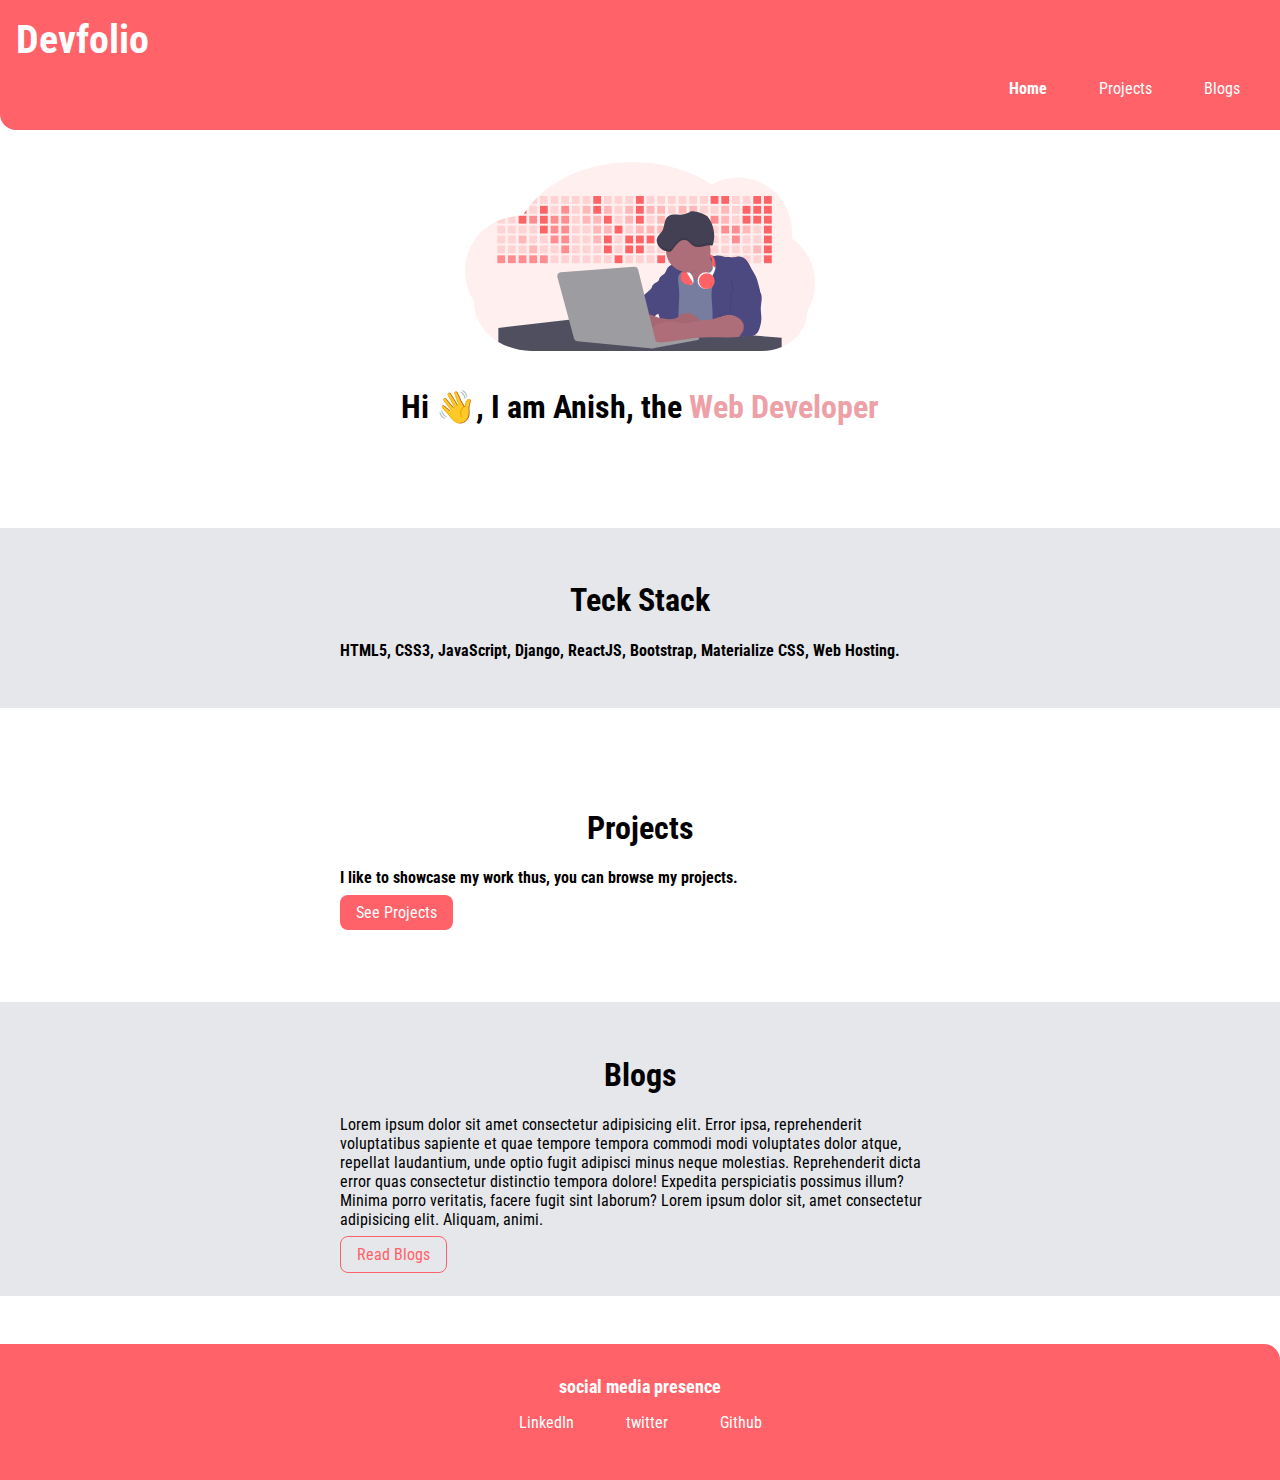
<file: neogCamp_lesson-3_HTML-CSS/index.html>
<!DOCTYPE html>
<html lang="en">
<head>
    <meta charset="UTF-8">
    <meta http-equiv="X-UA-Compatible" content="IE=edge">
    <meta name="viewport" content="width=device-width, initial-scale=1.0">
    <title>Home | Portfolio</title>
    <link rel="stylesheet" href="index.css">
</head>
<body>
    <nav class="navigation container">
        <div class="nav-brand">Devfolio</div>
        <ul class="list-non-bullet nav-pills">
            <li class="list-item-inline">
                <a class="link link-active" href="/">Home</a>
            </li>

            <li class="list-item-inline">
                <a class="link" href="/">Projects</a>
            </li>

            <li class="list-item-inline">
                <a class="link" href="/">Blogs</a>
            </li>
        </ul>
    </nav>

    <header class="hero">
        <img class="hero-image" src="images/codingGuy.svg" alt="A coding guy" />
        <h1 class="hero-heading">Hi 👋, I am Anish, the <span class="role-title">Web Developer</span></h1>
    </header>

    <section class="section ow">
        <div class="container container-center">
            <h1>Teck Stack</h1>
            <p><strong>HTML5, CSS3, JavaScript, Django, ReactJS, Bootstrap, Materialize CSS, Web Hosting.</strong></p>
        </div>
    </section>

    <section class="section">
        <div class="container container-center">
            <h1>Projects</h1>
            <p><strong>I like to showcase my work thus, you can browse my projects.</strong></p>
            <a class="link link-primary" href="/">See Projects</a>
        </div>
    </section>

    <section class="section ow">
        <div class="container container-center">
            <h1>Blogs</h1>
            <p>Lorem ipsum dolor sit amet consectetur adipisicing elit. Error ipsa, reprehenderit voluptatibus sapiente et quae tempore tempora commodi modi voluptates dolor atque, repellat laudantium, unde optio fugit adipisci minus neque molestias. Reprehenderit dicta error quas consectetur distinctio tempora dolore! Expedita perspiciatis possimus illum? Minima porro veritatis, facere fugit sint laborum? Lorem ipsum dolor sit, amet consectetur adipisicing elit. Aliquam, animi.</p>
            <a class="link link-secondry" href="/">Read Blogs</a>
        </div>
    </section>
    

    <footer class="footer">
        <div class="footer-header">social media presence</div>
        <ul class="social-links list-non-bullet">
            
            <li class="list-item-inline">
                <a class="link" href="/">LinkedIn</a> 
            </li>

            <li class="list-item-inline">
                <a class="link" href="/">twitter</a> 
            </li>
            
            <li class="list-item-inline">
                <a class="link" href="/">Github</a> 
            </li>
        </ul>
    </footer>

</body>
</html>
</file>
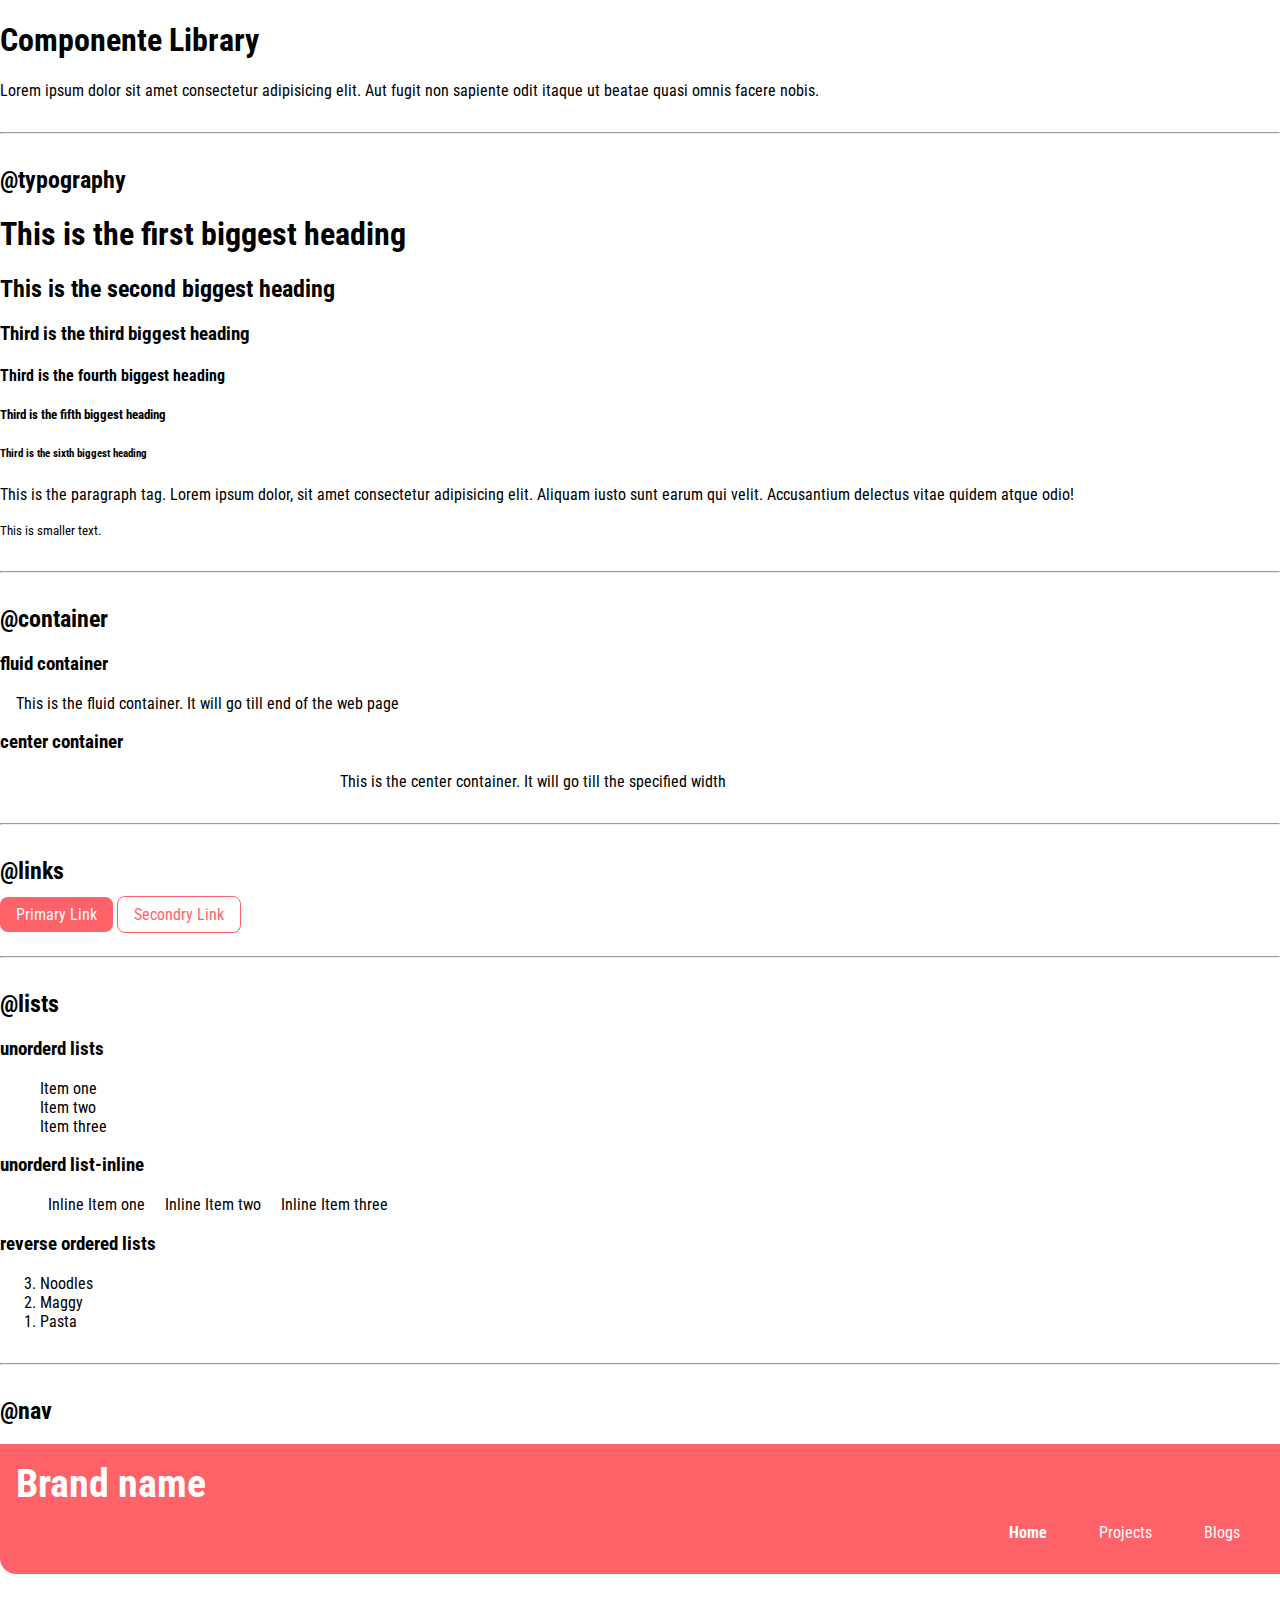
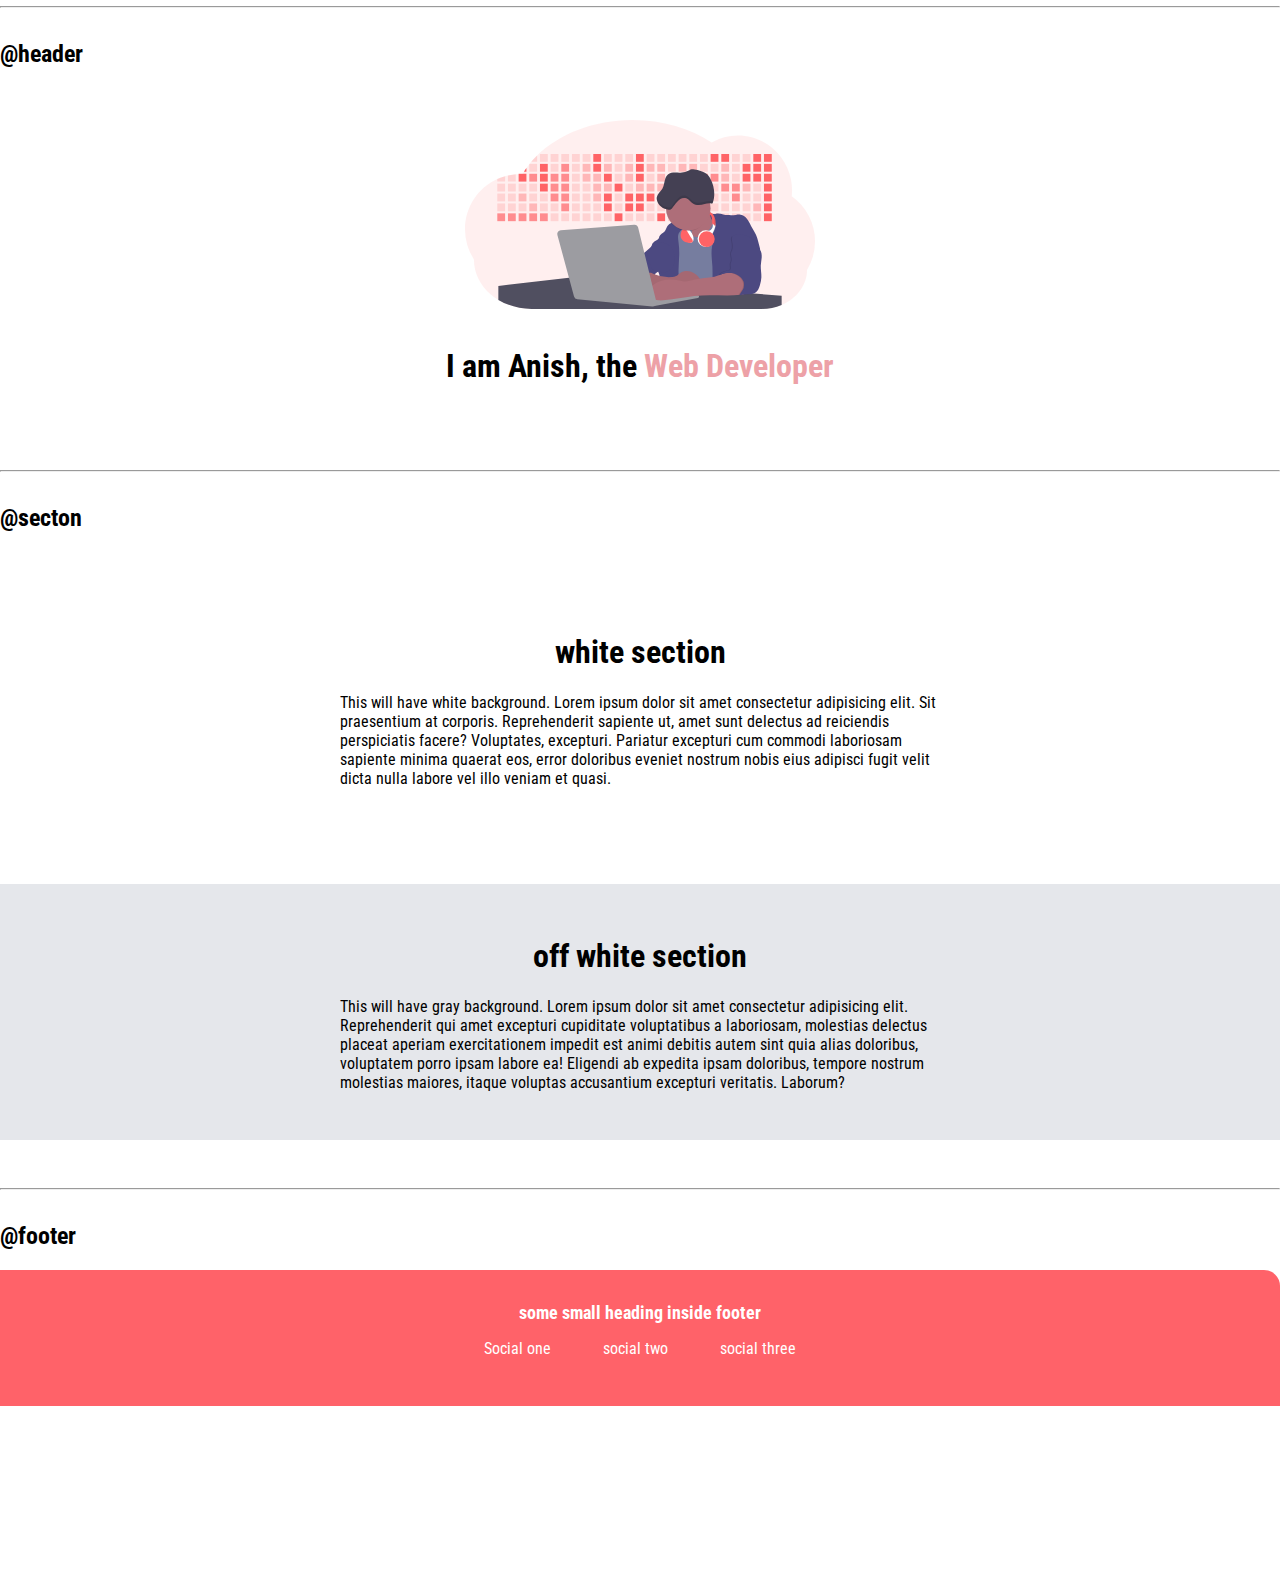
<file: neogCamp_lesson-3_HTML-CSS/components.html>
<!DOCTYPE html>
<html lang="en">

<head>
    <meta charset="UTF-8" />
    <meta http-equiv="X-UA-Compatible" content="IE=edge" />
    <meta name="viewport" content="width=device-width, initial-scale=1.0" />
    <title>Component Library</title>
    <link rel="stylesheet" href="compoments.css">
</head>

<body>
    <h1>Componente Library</h1>
    <p>
        Lorem ipsum dolor sit amet consectetur adipisicing elit. Aut fugit non
        sapiente odit itaque ut beatae quasi omnis facere nobis.
    </p>

    <hr />

    <h2>@typography</h2>

    <h1>This is the first biggest heading</h1>
    <h2>This is the second biggest heading</h2>
    <h3>Third is the third biggest heading</h3>
    <h4>Third is the fourth biggest heading</h4>
    <h5>Third is the fifth biggest heading</h5>
    <h6>Third is the sixth biggest heading</h6>

    <p>
        This is the paragraph tag. Lorem ipsum dolor, sit amet consectetur
        adipisicing elit. Aliquam iusto sunt earum qui velit. Accusantium delectus
        vitae quidem atque odio!
    </p>

    <small>This is smaller text.</small>

    <hr />

    <h2>@container</h2>

    <h3>fluid container</h3>
    <div class="container">This is the fluid container. It will go till end of the web page</div>

    <h3>center container</h3>
    <div class="container container-center">This is the center container. It will go till the specified width</div>

    <hr />

    <h2>@links</h2>
    <a class="link link-primary" href="/">Primary Link</a>
    <a class="link link-secondry" href="/">Secondry Link</a>

    <hr />

    <h2>@lists</h2>

    <h3>unorderd lists</h3>
    <ul class="list-non-bullet">
        <li>Item one</li>
        <li>Item two</li>
        <li>Item three</li>
    </ul>

    <h3>unorderd list-inline</h3>
    <ul class="list-non-bullet">
        <li class="list-item-inline">Inline Item one</li>
        <li class="list-item-inline">Inline Item two</li>
        <li class="list-item-inline">Inline Item three</li>
    </ul>

    <h3>reverse ordered lists</h3>
    <ol reversed>
        <li>Noodles</li>
        <li>Maggy</li>
        <li>Pasta</li>
    </ol>

    <hr />

    <h2>@nav</h2>
    <nav class="navigation container">
        <div class="nav-brand">Brand name</div>
        <ul class="list-non-bullet nav-pills">
            <li class="list-item-inline">
                <a class="link link-active" href="/">Home</a>
            </li>

            <li class="list-item-inline">
                <a class="link" href="/">Projects</a>
            </li>

            <li class="list-item-inline">
                <a class="link" href="/">Blogs</a>
            </li>
        </ul>
    </nav>

    <hr />

    <h2>@header</h2>
    <header class="hero">
        <img class="hero-image" src="images/codingGuy.svg" alt="A coding guy" />
        <h1 class="hero-heading">I am Anish, the <span class="role-title">Web Developer</span></h1>
    </header>

    <hr />

    <h2>@secton</h2>

    <section class="section">
        <div class="container container-center">
            <h1>white section</h1>
            <p>This will have white background. Lorem ipsum dolor sit amet consectetur adipisicing elit. Sit praesentium at corporis. Reprehenderit sapiente ut, amet sunt delectus ad reiciendis perspiciatis facere? Voluptates, excepturi. Pariatur excepturi cum commodi laboriosam sapiente minima quaerat eos, error doloribus eveniet nostrum nobis eius adipisci fugit velit dicta nulla labore vel illo veniam et quasi.</p>
        </div>
    </section>

    <section class="section ow">
        <div class="container container-center">
            <h1>off white section</h1>
            <p>This will have gray background. Lorem ipsum dolor sit amet consectetur adipisicing elit. Reprehenderit qui amet excepturi cupiditate voluptatibus a laboriosam, molestias delectus placeat aperiam exercitationem impedit est animi debitis autem sint quia alias doloribus, voluptatem porro ipsam labore ea! Eligendi ab expedita ipsam doloribus, tempore nostrum molestias maiores, itaque voluptas accusantium excepturi veritatis. Laborum?</p>
        </div>
    </section>

    <hr />

    <h2>@footer</h2>
    <footer class="footer">
        <div class="footer-header">some small heading inside footer</div>
        <ul class="social-links list-non-bullet">
            
            <li class="list-item-inline">
                <a class="link" href="/">Social one</a> 
            </li>

            <li class="list-item-inline">
                <a class="link" href="/">social two</a> 
            </li>
            
            <li class="list-item-inline">
                <a class="link" href="/">social three</a> 
            </li>
        </ul>
    </footer>

    <div style="height: 20vh"></div>
</body>

</html>
</file>
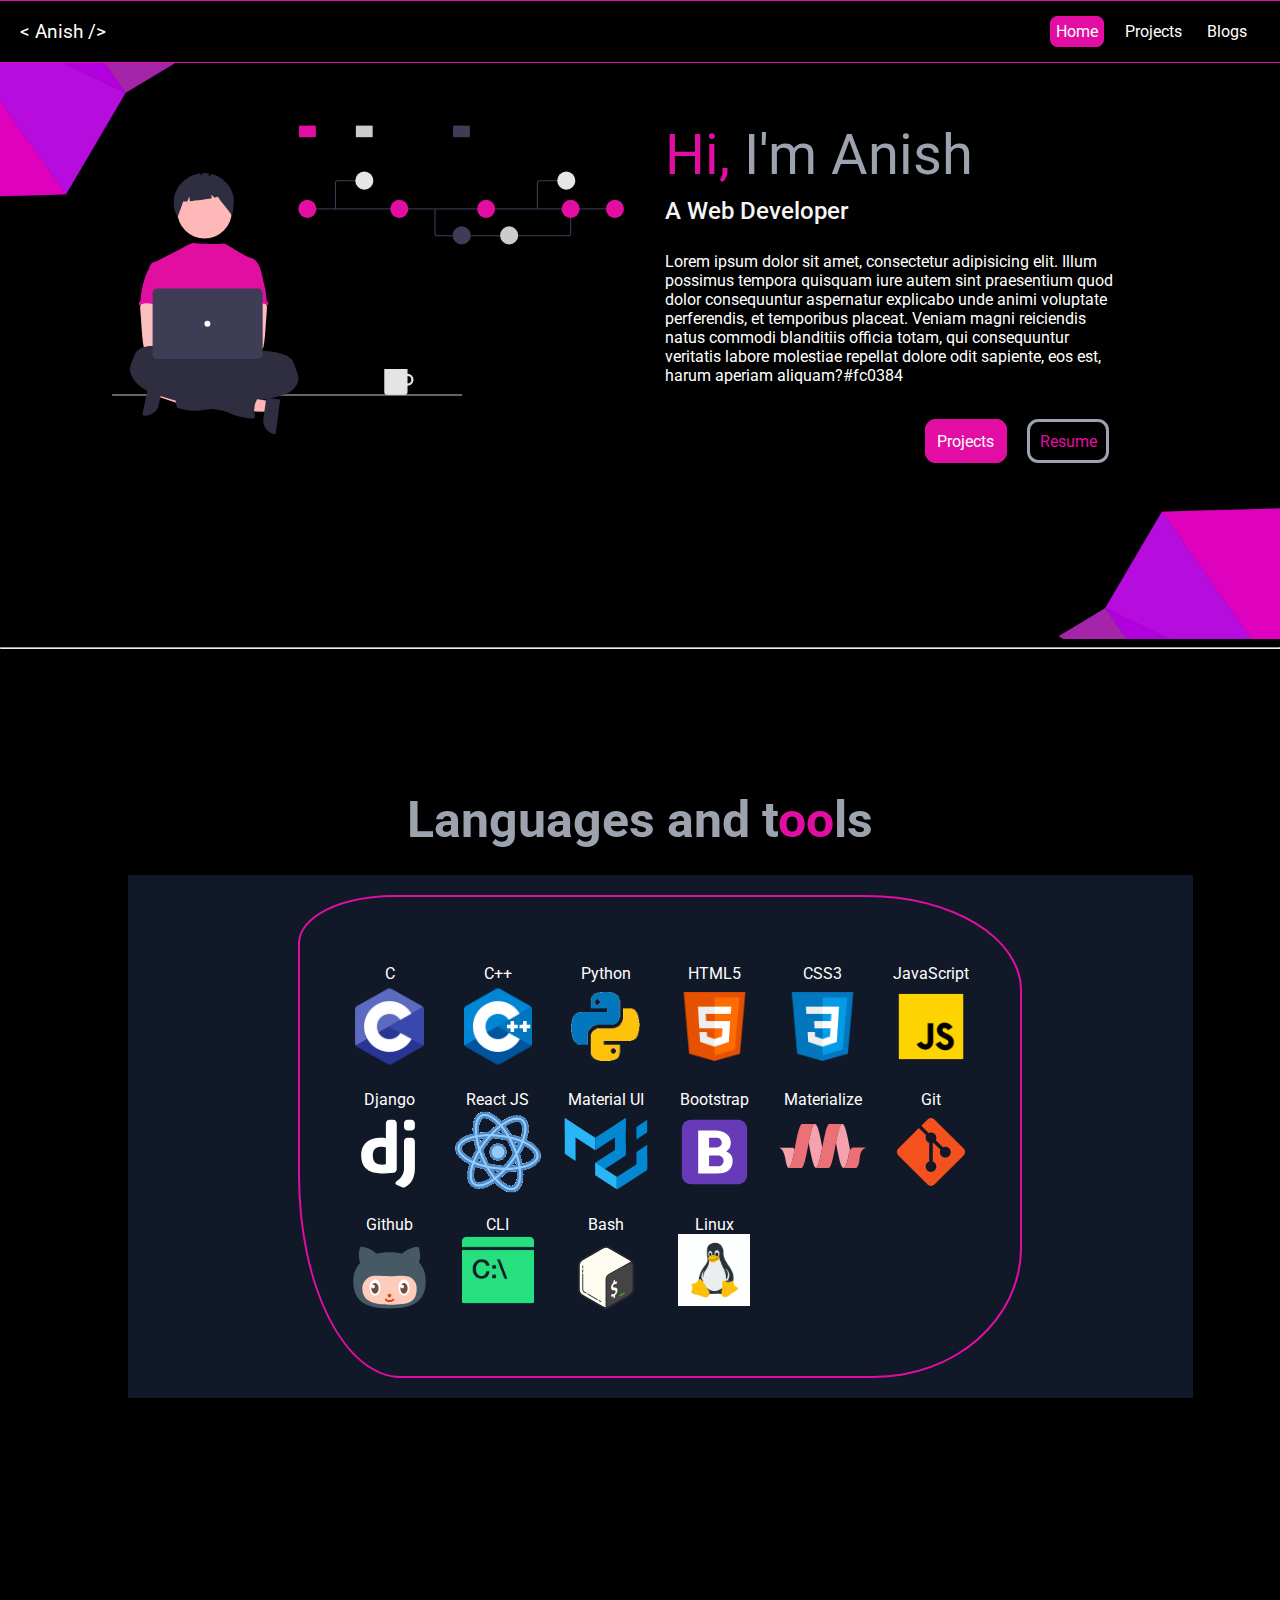
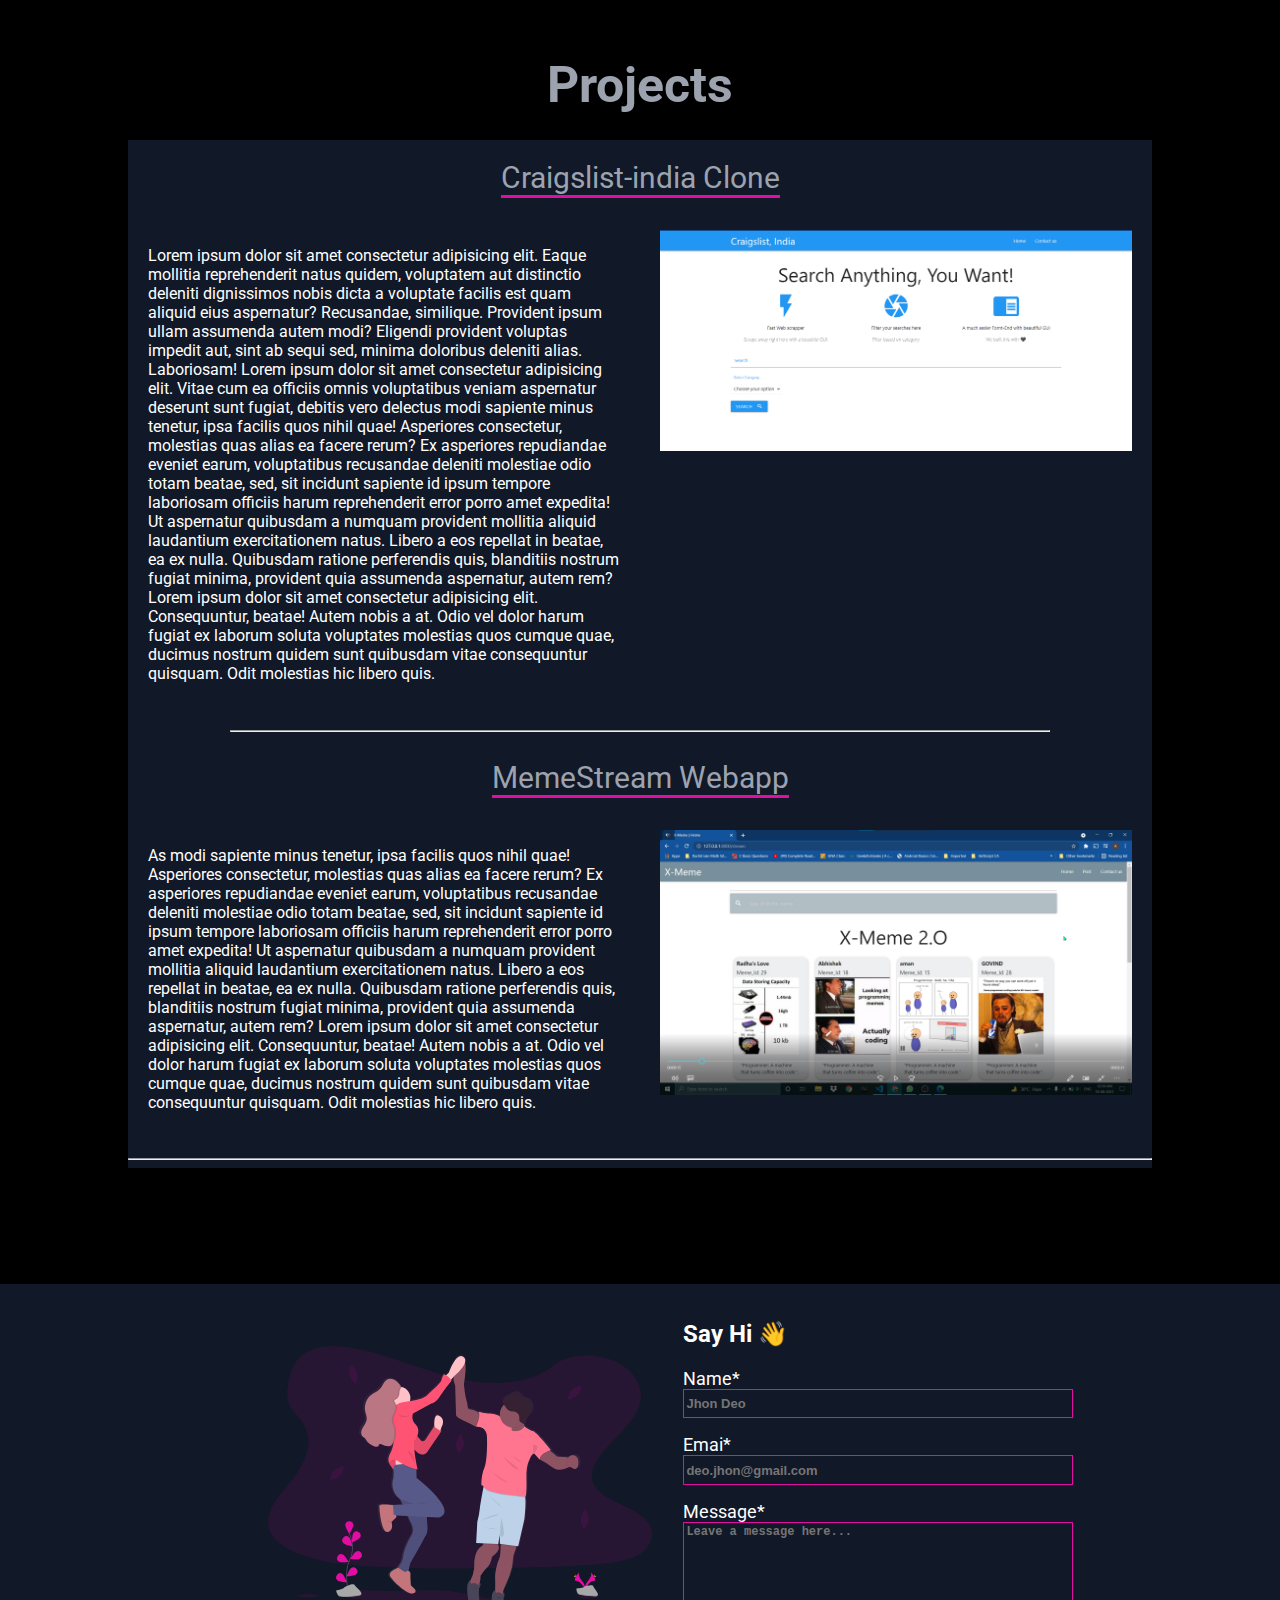
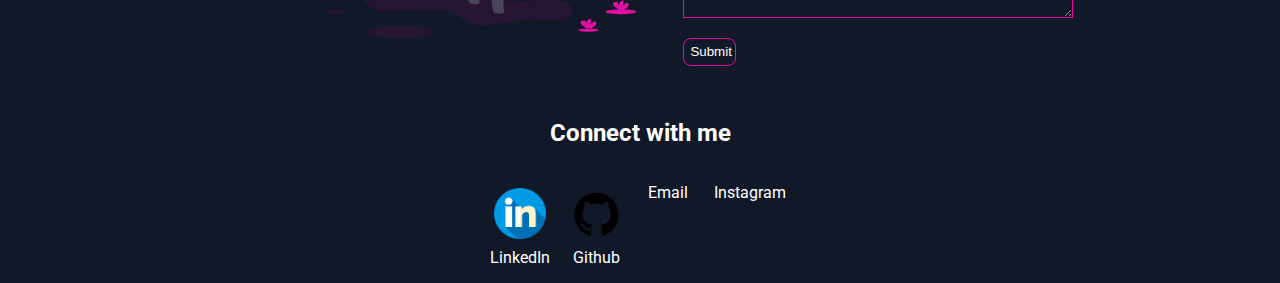
<file: portfolio-practice/portfolio.html>
<!DOCTYPE html>
<html lang="en">
<head>
    <link rel="stylesheet" href="style.css">
    <meta charset="UTF-8">
    <meta http-equiv="X-UA-Compatible" content="IE=edge">
    <meta name="viewport" content="width=device-width, initial-scale=1.0">
    <title>Anish | Home</title>
</head>
<body>

    <nav class="navigation">
        <div class="nav-content">
            <div class="nav-brand">
                <p>< Anish /></p>
            </div>
            <div class="nav-pills">
                <div class="nav-pills-list">
                    <ul class="list-inline nav-pill-div">

                        <li class="list-nonbullet">
                            <a class="link active" href="/">Home</a>
                        </li>
                        <li class="list-nonbullet">
                            <a class="link" href="/">Projects</a>
                        </li>
                        <li class="list-nonbullet">
                            <a class="link" href="/">Blogs</a>
                        </li>
    
                    </ul>
                </div>

            </div>
        </div>
    </nav>

    

    <!-- Header -->
    <header class="header-main">
        <div class="header-div">
            <div class="header-content flex-cont-two-col">
                <div class="header-cont-img flex-col1">
                    <img src="./images/codeboy.svg" alt="">
                </div>
                <main class="header-aboutme flex-col2">                    
                    <p class="my-name"><span style="color:rgb(226, 14, 163);">Hi, </span>I'm Anish</p>
                    <p class="my-role">A Web Developer</p>
                    <section class="header-aboutme-para">
                        <p class="aboutme-desc">Lorem ipsum dolor sit amet, consectetur adipisicing elit. Illum possimus tempora quisquam iure autem sint praesentium quod dolor consequuntur aspernatur explicabo unde animi voluptate perferendis, et temporibus placeat. Veniam magni reiciendis natus commodi blanditiis officia totam, qui consequuntur veritatis labore molestiae repellat dolore odit sapiente, eos est, harum aperiam aliquam?#fc0384</p>
                        <div class="header-button-div">
                            <a class="link button-primary" href="/">Projects</a>
                            <a class="link button-secondry" href="/">Resume</a>
                        </div>
                    </section>
                    
                    
                    
                </main>

            </div>
        </div>
    </header>

    <hr>
    <div class="spacing-primary">

    </div>



    <!-- TechStack -->
    <section class="techstack-section">
        <div class="techstack-outer-block">
            <p class="section-heading techstack-heading">Languages and t<span id="techstack-heading-oo" >oo</span>ls</p>
    

            <div class="techstack-content-block">
                <div class="techstack-content">
                    <div class="tech-pills">
                        <div class="tech-pills-cont">

                            <div class="pill">
                                <div class="tech-name-pic">
                                    <span class="tech-name">C</span>
                                    <div class="tech-img">
                                        <img src="./images/techstack-imgs/icons8-c-programming-96.png" alt="">
                                    </div>
                                </div>
                            </div>
                            <div class="pill">
                                <div class="tech-name-pic">
                                    <span class="tech-name">C++</span>
                                    <div class="tech-img">
                                        <img src="./images/techstack-imgs/icons8-c++-96.png" alt="">
                                    </div>
                                </div>
                            </div>
                            <div class="pill">
                                <div class="tech-name-pic">
                                    <span class="tech-name">Python</span>
                                    <div class="tech-img">
                                        <img src="./images/techstack-imgs/python-animation.gif" alt="">
                                    </div>
                                </div>
                            </div>
                            
                            <div class="pill">
                                <div class="tech-name-pic">
                                    <span class="tech-name">HTML5</span>
                                    <div class="tech-img">
                                        <img src="./images/techstack-imgs/icons8-html-5-96.png" alt="">
                                    </div>
                                </div>
                            </div>
                            <div class="pill">
                                <div class="tech-name-pic">
                                    <span class="tech-name">CSS3</span>
                                    <div class="tech-img">
                                        <img src="./images/techstack-imgs/icons8-css3-96.png" alt="">
                                    </div>
                                </div>
                            </div>
                            <div class="pill">
                                <div class="tech-name-pic">
                                    <span class="tech-name">JavaScript</span>
                                    <div class="tech-img">
                                        <img src="./images/techstack-imgs/javascript-animation.gif" alt="">
                                    </div>
                                </div>
                            </div>
                            <div class="pill">
                                <div class="tech-name-pic">
                                    <span class="tech-name">Django</span>
                                    <div class="tech-img">
                                        <img src="./images/techstack-imgs/icons8-django (2).svg" alt="">
                                    </div>
                                </div>
                            </div>
                            <div class="pill">
                                <div class="tech-name-pic">
                                    <span class="tech-name">React JS</span>
                                    <div class="tech-img">
                                        <img src="./images/techstack-imgs/react-animation-transparent.gif" alt="">
                                    </div>
                                </div>
                            </div>
                            <div class="pill">
                                <div class="tech-name-pic">
                                    <span class="tech-name">Material UI</span>
                                    <div class="tech-img">
                                        <img src="./images/techstack-imgs/icons8-material-ui.svg" alt="">
                                    </div>
                                </div>
                            </div>
                            <div class="pill">
                                <div class="tech-name-pic">
                                    <span class="tech-name">Bootstrap</span>
                                    <div class="tech-img">
                                        <img src="./images/techstack-imgs/icons8-bootstrap.svg" alt="">
                                    </div>
                                </div>
                            </div>
                            <div class="pill">
                                <div class="tech-name-pic">
                                    <span class="tech-name">Materialize</span>
                                    <div class="tech-img">
                                        <img style="margin-top: 15px;" src="./images/techstack-imgs/materializeCss-big2.svg" alt="">
                                    </div>
                                </div>
                            </div>
                            
                            
                            <div class="pill">
                                <div class="tech-name-pic">
                                    <span class="tech-name">Git</span>
                                    <div class="tech-img">
                                        <img src="./images/techstack-imgs/icons8-git.svg" alt="">
                                    </div>
                                </div>
                            </div>
                            <div class="pill">
                                <div class="tech-name-pic">
                                    <span class="tech-name">Github</span>
                                    <div class="tech-img">
                                        <img src="./images/techstack-imgs/icons8-github.svg" alt="">
                                    </div>
                                </div>
                            </div>
                            
                            <div class="pill">
                                <div class="tech-name-pic">
                                    <span class="tech-name">CLI</span>
                                    <div class="tech-img">
                                        <img style="width: 72px; height:auto;" src="./images/techstack-imgs/icons8-command-line-96.png" alt="">
                                    </div>
                                </div>
                            </div>
                            <div class="pill">
                                <div class="tech-name-pic">
                                    <span class="tech-name">Bash</span>
                                    <div class="tech-img">
                                        <img src="./images/techstack-imgs/icons8-bash.svg" alt="">
                                    </div>
                                </div>
                            </div>
                            <div class="pill">
                                <div class="tech-name-pic">
                                    <span class="tech-name">Linux</span>
                                    <div class="tech-img">
                                        <img style="width: 72px; height:auto;" src="./images/techstack-imgs/icons8-linux.gif" alt="">
                                    </div>
                                </div>
                            </div>
                            

                        </div>

                    </div>
                </div>
            </div>
        </div>
    </section>

    <div class="spacing-primary"></div>
    <div class="spacing-primary"></div>

    <div class="projects-section">
        <div class="project-main">
            <p class="project-sec-heading section-heading">Projects</p>
            <div class="project-content">
                
                <div class="project-item-block flex-container-col">
                    <p class="sub-heading">Craigslist-india Clone</p>
                    <div class="project-item flex-cont-two-col">
                        <div class="project-disc flex-col1">
                            <p>Lorem ipsum dolor sit amet consectetur adipisicing elit. Eaque mollitia reprehenderit natus quidem, voluptatem aut distinctio deleniti dignissimos nobis dicta a voluptate facilis est quam aliquid eius aspernatur? Recusandae, similique. Provident ipsum ullam assumenda autem modi? Eligendi provident voluptas impedit aut, sint ab sequi sed, minima doloribus deleniti alias. Laboriosam! Lorem ipsum dolor sit amet consectetur adipisicing elit. Vitae cum ea officiis omnis voluptatibus veniam aspernatur deserunt sunt fugiat, debitis vero delectus modi sapiente minus tenetur, ipsa facilis quos nihil quae! Asperiores consectetur, molestias quas alias ea facere rerum? Ex asperiores repudiandae eveniet earum, voluptatibus recusandae deleniti molestiae odio totam beatae, sed, sit incidunt sapiente id ipsum tempore laboriosam officiis harum reprehenderit error porro amet expedita! Ut aspernatur quibusdam a numquam provident mollitia aliquid laudantium exercitationem natus. Libero a eos repellat in beatae, ea ex nulla. Quibusdam ratione perferendis quis, blanditiis nostrum fugiat minima, provident quia assumenda aspernatur, autem rem? Lorem ipsum dolor sit amet consectetur adipisicing elit. Consequuntur, beatae! Autem nobis a at. Odio vel dolor harum fugiat ex laborum soluta voluptates molestias quos cumque quae, ducimus nostrum quidem sunt quibusdam vitae consequuntur quisquam. Odit molestias hic libero quis.</p>
                        </div>
                        <div  class="project-demo flex-col2">
                            <img src="./images/project-craigslist.png" alt="">
                        </div>        
                    </div>
                    <div style="margin: 0 10%;" class="project-sepration-line">
                        <hr>
                    </div>
                </div>

                <div class="project-item-block flex-container-col">
                    <p class="sub-heading">MemeStream Webapp</p>
                    <div class="project-item flex-cont-two-col">
                        <div class="project-disc flex-col1">
                            <p>As modi sapiente minus tenetur, ipsa facilis quos nihil quae! Asperiores consectetur, molestias quas alias ea facere rerum? Ex asperiores repudiandae eveniet earum, voluptatibus recusandae deleniti molestiae odio totam beatae, sed, sit incidunt sapiente id ipsum tempore laboriosam officiis harum reprehenderit error porro amet expedita! Ut aspernatur quibusdam a numquam provident mollitia aliquid laudantium exercitationem natus. Libero a eos repellat in beatae, ea ex nulla. Quibusdam ratione perferendis quis, blanditiis nostrum fugiat minima, provident quia assumenda aspernatur, autem rem? Lorem ipsum dolor sit amet consectetur adipisicing elit. Consequuntur, beatae! Autem nobis a at. Odio vel dolor harum fugiat ex laborum soluta voluptates molestias quos cumque quae, ducimus nostrum quidem sunt quibusdam vitae consequuntur quisquam. Odit molestias hic libero quis.</p>
                        </div>
                        <div  class="project-demo flex-col2">
                            <img src="./images/project-MemeStream.png" alt="photo">
                        </div>      
                    </div>
                    <div class="project-sepration-line">
                        <hr>
                    </div>
                </div>
                
            </div>
        </div>
    </div>


    <div class="spacing-primary"></div>




    <footer class="footer-section">
        <div class="footer-div">

            <div class="footer-content flex-container-col">

                <div class="footer-SayHi flex-cont-two-col">
                    <div class="footer-SayHi-img-block flex-col1">
                        <img src="./images/sayHi.svg" alt="Say Hi">
                    </div>
                    <div class="footer-SayHi-form-block flex-col2">
                        <h2>Say Hi 👋</h2>
                        <form action="/aa">
                            <div class="footer-form-div">
                                <label class="footer-label" for="Name">Name*</label><br>
                                <input class="footer-input-text" type="text" name="Name" placeholder="Jhon Deo" required><br>
                            </div>
                            <div class="footer-form-div">
                                <label class="footer-label" for="Email">Emai*</label><br>
                                <input class="footer-input-email" type="email" name="Email" placeholder="deo.jhon@gmail.com" required><br>
                            </div>
                            <div class="footer-form-div">
                                <label class="footer-label" for="Message">Message*</label><br>
                                <textarea style="height: 7vw;" class="footer-input-message" type="textarea" name="Message" placeholder="Leave a message here..." required></textarea><br>
                            </div>

                            <button class="footer-input-submit" type="submit">Submit</button>
                        
                        </form>
                    </div>
                </div>
            </div>

            <div class="social-links">
                <div style="margin: auto;"><h2>Connect with me</h2></div>
                <div class="social-icons">
                    <ul class="list-inline social-icons-list">

                        <li class="list-nonbullet">
                            <div class="social-icon-img-div">
                                <a class="link" href="/"><img class="social-img" src="./images/social-icons/linkedin (2).png" alt=""></a>
                                <p style="margin: 0 auto;">LinkedIn</p>
                            </div>
                        </li>
                        <li class="list-nonbullet">
                            <div class="social-icon-img-div">
                                <a class="link" href="/"><img class="social-img" src="./images/social-icons/394187_github_icon.svg" alt=""></a>
                                <p style="margin: 0 auto;">Github</p>
                            </div>
                        </li>
                        <li class="list-nonbullet">
                            <a class="link" href="/">Email</a>
                        </li>
                        <li class="list-nonbullet">
                            <a class="link" href="/">Instagram</a>
                        </li>
    
                    </ul>

                </div>

            </div>


        </div>
    </footer>
    
    
</body>
</html>
</file>
<file: neogCamp_lesson-3_HTML-CSS/index.css>
@import url('https://fonts.googleapis.com/css2?family=Roboto+Condensed:wght@300;700&display=swap');

:root{
    --primary-color: #FF6269;
    --light-primary: #EDA1A7;
    --off-white: #E5E7EB;
}

body{
    font-family: 'Roboto Condensed', sans-serif;
    margin: 0px;
}

hr {
    margin: 2rem 0rem;
}

/* containers */
.container{
    padding-left: 1rem;
    padding-right: 1rem;
}

.container-center {
    max-width: 600px;
    margin: auto;
}

/* links */
.link{
    text-decoration: none;
    padding: 0.5rem 1rem;
}

.link-primary {
    background-color: var(--primary-color);
    border-radius: 0.5rem;
    color: white;
}

.link-secondry {
    color: var(--primary-color);
    border-radius: 0.5rem;
    border: 1px solid var(--primary-color);
}

/* lists */
.list-non-bullet {
    list-style: none;
}

.list-item-inline {
    display: inline;
    padding: 0rem 0.5rem;
}

.navigation {
    background-color: var(--primary-color);
    color: white;
    padding: 1rem;
    border-bottom-left-radius: 1rem;
}

.navigation .nav-brand{
    font-weight: bold;
    font-size: 40px;
}

.navigation .nav-pills{
    text-align: right;
}

.navigation .link {
    color: white;
}

.navigation .link-active {
    font-weight: bold;
} 

.hero {
    padding: 2rem;
}

.hero .hero-image {
    max-width: 350px;
    display: block;
    margin: auto;
}

.hero .hero-heading {
    color: var(--light-gray);
    text-align: center;
    padding-top: 1rem;
}

.hero .hero-heading .role-title {
    color: var(--light-primary);
}

/* section */
.section {
    padding: 2rem;
    margin: 3rem 0rem;
}

.section h1 {
    text-align: center;
}

.ow {
    background-color: var(--off-white);
}

/* footer */
.footer {
    background-color: var(--primary-color);
    padding: 2rem 1rem;
    color: white;
    text-align: center;
    border-top-right-radius: 1rem;
}


.footer .link {
    color: white;
}

.footer .footer-header {
    font-size: large;
    font-weight: bold;
}

.footer ul{
    padding-inline-start: 0px;
}
</file>
<file: neogCamp_lesson-3_HTML-CSS/compoments.css>
@import url('https://fonts.googleapis.com/css2?family=Roboto+Condensed:wght@300;700&display=swap');

:root{
    --primary-color: #FF6269;
    --light-primary: #EDA1A7;
    --off-white: #E5E7EB;
}

body{
    font-family: 'Roboto Condensed', sans-serif;
    margin: 0px;
}

hr {
    margin: 2rem 0rem;
}

/* containers */
.container{
    padding-left: 1rem;
    padding-right: 1rem;
}

.container-center {
    max-width: 600px;
    margin: auto;
}

/* links */
.link{
    text-decoration: none;
    padding: 0.5rem 1rem;
}

.link-primary {
    background-color: var(--primary-color);
    border-radius: 0.5rem;
    color: white;
}

.link-secondry {
    color: var(--primary-color);
    border-radius: 0.5rem;
    border: 1px solid var(--primary-color);
}

/* lists */
.list-non-bullet {
    list-style: none;
}

.list-item-inline {
    display: inline;
    padding: 0rem 0.5rem;
}

.navigation {
    background-color: var(--primary-color);
    color: white;
    padding: 1rem;
    border-bottom-left-radius: 1rem;
}

.navigation .nav-brand{
    font-weight: bold;
    font-size: 40px;
}

.navigation .nav-pills{
    text-align: right;
}

.navigation .link {
    color: white;
}

.navigation .link-active {
    font-weight: bold;
} 

.hero {
    padding: 2rem;
}

.hero .hero-image {
    max-width: 350px;
    display: block;
    margin: auto;
}

.hero .hero-heading {
    color: var(--light-gray);
    text-align: center;
    padding-top: 1rem;
}

.hero .hero-heading .role-title {
    color: var(--light-primary);
}

/* section */
.section {
    padding: 2rem;
    margin: 3rem 0rem;
}

.section h1 {
    text-align: center;
}

.ow {
    background-color: var(--off-white);
}

/* footer */
.footer {
    background-color: var(--primary-color);
    padding: 2rem 1rem;
    color: white;
    text-align: center;
    border-top-right-radius: 1rem;
}


.footer .link {
    color: white;
}

.footer .footer-header {
    font-size: large;
    font-weight: bold;
}

.footer ul{
    padding-inline-start: 0px;
}
</file>
<file: portfolio-practice/style.css>
@import url('https://fonts.googleapis.com/css2?family=Roboto:ital,wght@0,400;0,500;1,300&display=swap');

:root{
    --primary-color: rgb(226, 14, 163);
    --secondry-color: ;
    --watermelon-dark: #FF0266;
    --watermelon-light: #FF7597;
    --gray-tailwind:#9CA3AF;
    --light-black: #111827;
}


body{
    font-family: 'Roboto', sans-serif;
    background-color: black;
    color: white;
    margin: 0;
    overflow-x: hidden;
}

/* General style */
.link{
    text-decoration: none;
    color: white;
    margin: auto 0.5rem;
    padding: 0.3rem;
}

.button-primary{
    border: 3px solid var(--primary-color);
    border-radius: 0.7rem;
    padding: 0.6rem;
    background-color: var(--primary-color);
}

.button-secondry{
    border: 3px solid var(--gray-tailwind);
    border-radius: 0.7rem;
    padding: 0.6rem;
    color: var(--primary-color);
    /* background-color: var(--primary-color); */
}

.list-inline{
    display: flex;
    flex-direction: row;
}

.list-nonbullet{
    list-style: none;
}

.active{
    background-color: var(--primary-color);
    color: white;
    border: 1px solid var(--primary-color);
    border-radius: 0.5rem;
}

.flex-cont-two-col{
    display: flex;
    flex-direction: row;
    box-sizing: border-box;
    flex-grow: 1;
}
.flex-col1{
    flex-basis: 50%;
    flex-grow: 1;
    padding: 2%;
    margin: auto;
}
.flex-col2{
    margin: auto;
    flex-basis: 50%;
    flex-grow: 1;
    padding: 2%;
}

.flex-container-col{
    display: flex;
    flex-direction: column;
}

.flex-container-row-align-center{
    display: flex;
    flex-direction: row;
    margin: auto;
}

.spacing-primary{
    background-color: black;
    margin: 1rem 0 0 0;
    width: 100vw;
    height: 100px;
}

.section-heading{
    margin: 2vw auto;
    font-size: 50px;
    font-weight: bold;
    color: var(--gray-tailwind);
}

.section-heading:hover{
    color: var(--primary-color);
}

.sub-heading{
    display: block;
    font-size: 30px;
    margin: 20px auto 10px auto;
    color: var(--gray-tailwind);
    border-bottom: 3px solid var(--primary-color);
}


/* Specific styles */

/* Navigation Bar Starts here*/
.navigation{
    background-color: black;
    border-bottom: 1px solid var(--primary-color);
    border-top: 1px solid var(--primary-color);
}

.nav-content{
    margin: auto 20px;
    display: flex;
    flex-direction: row;
}

.nav-brand{
    flex-basis: 30%;
    font-size: larger;
}

.nav-pill-div{
    padding-inline-start: 0;
}

.nav-pills{
    margin: auto 0;
    flex-basis: 70%;
}

.nav-pills-list{
    display: flex;
    justify-content: flex-end;
}
/* Navigation Bar Ends Here */



/* Header Starts Here */
.header-main{
    width: 100%;
    height: 45vw;
    background-image: url("./images/canva3.png");
    background-size: 100% 100%;
    background-repeat: no-repeat;
    

}

.header-div{
    margin: 0 25px 10px 25px;
}

.header-content{
    box-sizing: border-box;
}

.header-cont-img > img{
    width: 40vw;
    height: 30vw;
    margin: auto auto auto 11%;
}

.header-aboutme{
    margin: auto;
    /* border: 2px solid;
  border-radius: 95px 155px 148px 103px / 48px 95px 130px 203px; */
    /* margin-right: 7vw; */
    /* margin-bottom: vw; */
}
.header-aboutme-para{
    width: 80%;
    height: auto;
}

.my-name{
    font-size: 3.5rem;
    margin: 1vh 0;
    color: var(--gray-tailwind);
}
.my-role{
    font-size: 1.5rem;
    margin: 1vh 0 3vh 0;
    color: whitesmoke;
    font-weight: 500;
}

.header-button-div{
    margin-top: 30px;
    float: right;
}

/* Header Ends Here */






/* Techstack Section Starts Here */

.techstack-section{
    /* padding: 0px 24px; */
    /* background-color: var(--light-black); */
}

.techstack-outer-block{
    display: flex;
    flex-direction: column;
    width: 80vw;
    height: max-content;
    margin: auto;
}

.techstack-content-block{
    width: 80vw;
    height: max-content;
    margin: auto;
    background-color: var(--light-black);
    padding: 2%;
}


.techstack-content{
    max-width: 650px;
    margin: auto;
    align-content: center;
    display: flex;
    flex-direction: column;
    border: 2px solid var(--primary-color);
    border-radius: 95px 155px 148px 103px / 48px 95px 130px 203px;
    padding: 35px;
    
}

.techstack-heading{

    /* padding: 15px;
    border: 2px solid;
    border-radius: 95px 155px 148px 103px / 48px 95px 130px 203px; */
}

#techstack-heading-oo{
    color: var(--primary-color);
}

.tech-pills-cont{
    margin-top: 32px;
    width: 100%;
    display: flex;
    flex-wrap: wrap;
    box-sizing: border-box;
}

.pill{
    flex-grow: 0;
    max-width: 16.66%;
    flex-basis: 16.66%;
    margin-bottom: 20px;
    box-sizing: border-box;
}

.tech-name-pic{
    display: flex;
    flex-direction: column;
}

.tech-name{
    margin-bottom: 0px;
    text-align: center;
    /* font-weight: bold; */
}

.tech-img > img{  
    margin: auto;
    display: block;
    max-width: 80%;
    
}

/* Techstack Section Ends Here */

/* Projects Section Starts Here */

.projects-section{}

.project-main{
    display: flex;
    flex-direction: column;
    width: 85vw;
    height: max-content;
    margin: auto;
    /* border: 1px solid var(--primary-color); */
}

.project-content{
    display: flex;
    flex-direction: column;
    width: 80vw;
    height: max-content; /*max content*/
    margin: auto;
    background-color: var(--light-black);
}

.project-item{
    margin: 2px auto;
}

.project-disc{
    margin: 0;
}
.project-demo{
    margin: 0;
}

.project-demo > img{
    width: 100%;
    height: fit-content;
}

/* Projects Section Ends Here */


/* Footer Starts Here */ 

.footer-section{
    background-color: var(--light-black);
}

.footer-div{
    display: flex;
    flex-direction: column;
    margin: auto;
    padding: 0 25px;
}

.footer-content{
    margin: auto;
    padding: 0 25px;
}

.footer-SayHi{}

.footer-SayHi-img-block{
    
}

.footer-SayHi-img-block > img{
    width: 30vw;
    height: 30vw;
    float: right;
}

.footer-SayHi-form-block{
    margin: 0 auto;
}
.footer-SocialLinks{}


.footer-form-div{
    width: max-content;
    height: max-content;
    margin: 1rem 0;
}

.footer-input-text, .footer-input-email, .footer-input-message{
    width: 30vw;
    height: 2vw;
    border: 1px solid var(--primary-color);
    color: white;
    background-color: transparent;
    font-weight: bold;
    font-size: small;
}

.footer-input-submit{
    width: 4.1vw;
    height: 2.2vw;
    border-radius: 00.5rem;
    border: 1px solid var(--primary-color);
    color: white;
    background-color: transparent;  
    cursor: pointer;  
}
.footer-input-submit:hover{
    background-color: rgb(250, 77, 198);
}

.footer-label{
    font-weight: normal;
    font-size: large;
}

.social-links{
    display: flex;
    flex-direction: column;
    margin: auto;
}
.social-icons{
    display: flex;
    flex-direction: row;
    
}

.social-icons-list{
    padding-inline-start: 0;
}

.social-icon-img-div{
    display:flex;
    flex-direction: column;
    margin: auto;
}
.social-img{
    width: 4vw;
    height: 4vw;
}

/* Footer Ends Here */
</file>
